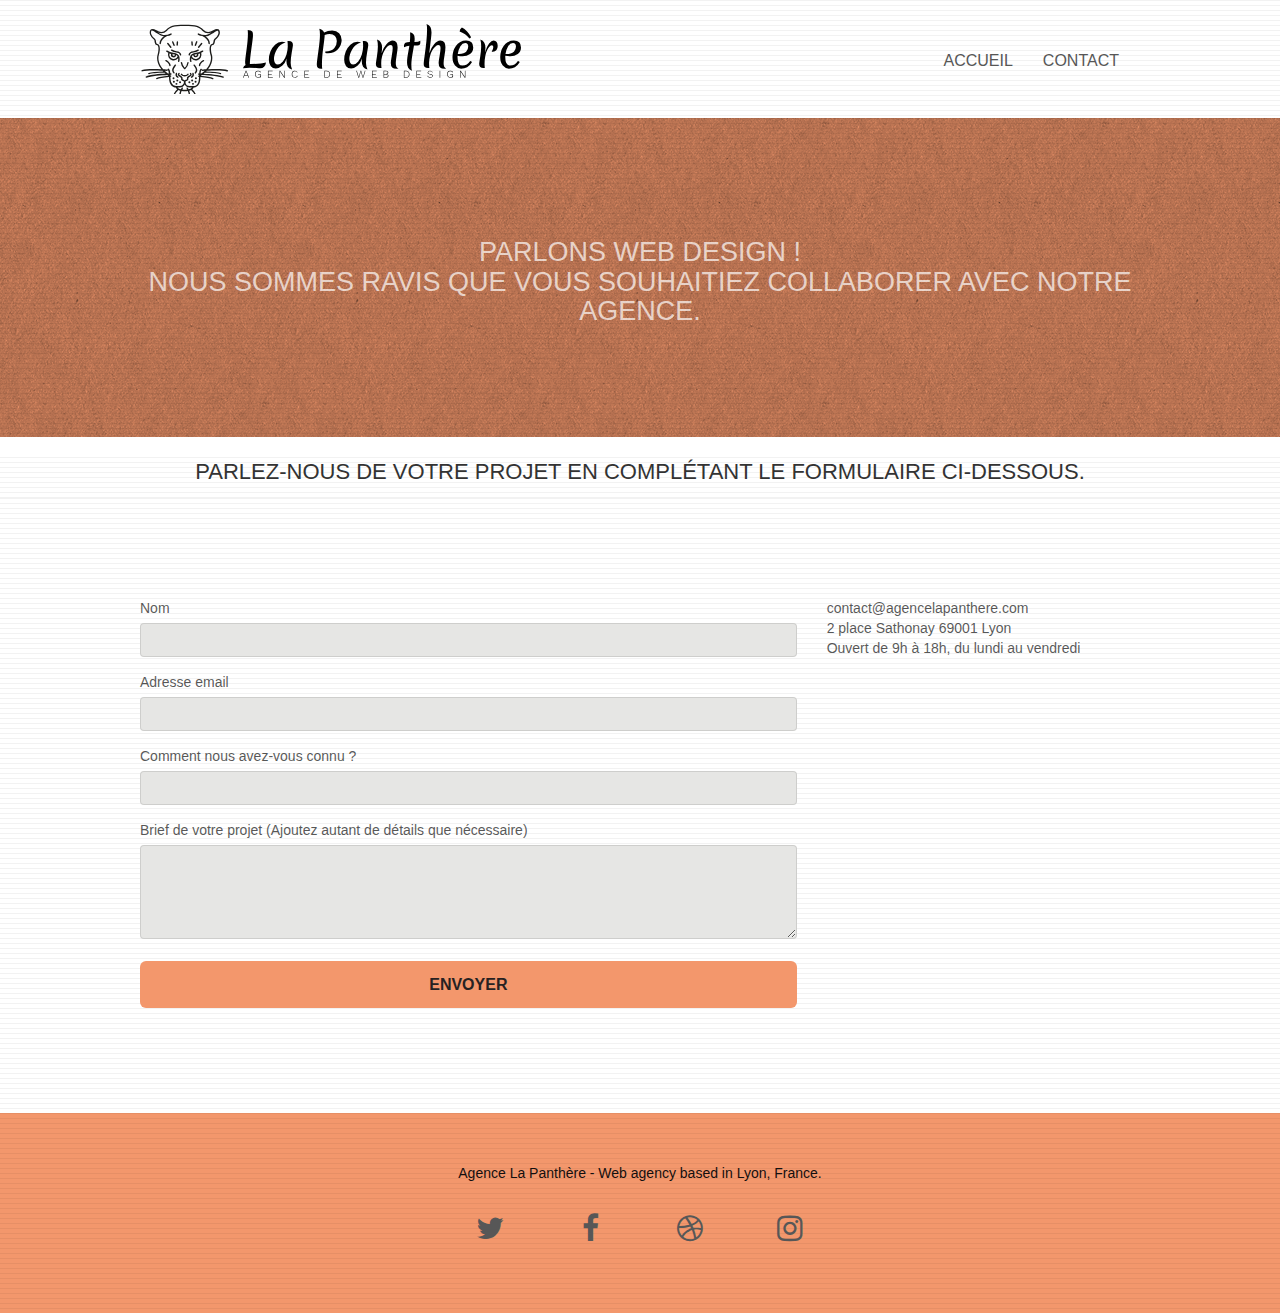
<file: contact.html>
<!doctype html>
<html lang="fr">

<head>
	<meta charset="utf-8">
	<meta name="keywords" content="">
	<meta name="description" content="Vous rechercher une agence de design ? basée à Lyon ? Retrouvez nos conseils qui vont VRAIMENT vous aider à gerer votre projet.">
	<meta name="viewport" content="width=device-width, initial-scale=1.0, viewport-fit=cover">
	<meta name="robots" content="INDEX, FOLLOW">
	<link rel="stylesheet" type="text/css" href="assets/css/bootstrap_min.css">
	<link rel="stylesheet" type="text/css" href="assets/css/style.css">
	<link rel="stylesheet" type="text/css" href="assets/css/font-awesome_min.css">
	<script src="assets/js/jquery-2.1.0.js"></script>
	<script src="assets/js/bootstrap_min.js"></script>
	<title>Conctact</title>
</head>

<body>
	<header class="bloc bgc-white l-bloc bg-lines-h2-bg bg-repeat" id="bloc-0">
		<div class="container bloc-sm">

			<nav aria-label="main navigation" class="navbar row">
				<div class="navbar-header">

					<div class="navbar-brand"><img src="img/agence-la-panthere-monochrome.svg" alt="logo de La Panthère, agence web design" height="70"></div>

					<button id="nav-toggle" type="button" class="ui-navbar-toggle navbar-toggle" data-toggle="collapse" data-target=".navbar-1">

						<span class="sr-only">Toggle navigation</span><span class="icon-bar"></span><span class="icon-bar"></span><span class="icon-bar"></span>
					</button>

				</div>

				<div class="collapse navbar-collapse navbar-1 special-dropdown-nav">
					<ul class="site-navigation nav navbar-nav">
						<li>
							<a href="la_panthere_agence_web_design.html" class="item-nav">ACCUEIL</a>
						</li>

						<li>
							<a href="contact.html" class="item-nav">CONTACT</a>
						</li>
					</ul>
				</div>
			</nav>
		</div>
	</header>
	<!-- bloc-0 END -->
	<main>
		<!-- bloc-6 -->

		<section class="bloc bg-dots-bg bg-repeat bgc-atomic-tangerine d-bloc bloc-bg-texture texture-paper bg-lines-h2-bg bg-repeat" id="bloc-6">
			<div class="container bloc-lg">
				<div class="row">
					<div class="col-sm-12">
						<h1 class="text-center hero-bloc-text tc-black">
							Parlons web design !

							<br>
							Nous sommes ravis que vous souhaitiez collaborer avec notre agence.

						</h1>
					</div>
				</div>
			</div>
		</section>

		<!-- bloc-6 END -->

		<!-- bloc-7 -->
		<section class="bg-lines-h2-bg bg-repeat">
			<h2 class="text-center col-grey">Parlez-nous de votre projet en complétant le formulaire ci-dessous.</h2>
			<div class="bloc bgc-white l-bloc bg-lines-h2-bg bg-repeat" id="bloc-7">
				<div class="container bloc-lg">
					<div class="row">
						<div class="col-sm-8">

							<form id="form_1">
								<div class="form-group">
									<label for="name">
										Nom
									</label>
									<input id="name" class="form-control" aria-label="name" required>
								</div>
								<div class="form-group">
									<label for="email">
										Adresse email
									</label>
									<input id="email" class="form-control" type="email" aria-label="adresse mail" required>
								</div>
								<div class="form-group">
									<label for="input_504">
										Comment nous avez-vous connu ?
									</label>
									<input class="form-control" aria-label="how knew" id="input_504" required>
								</div>
								<div class="form-group">
									<label for="message">
										Brief de votre projet (Ajoutez autant de détails que nécessaire)<br>
									</label><textarea id="message" class="form-control" rows="4" cols="50" aria-label="how knew" required></textarea>
								</div>
								<button class="bloc-button btn btn-lg btn-block cta-hero btn-atomic-tangerine" type="submit">
									Envoyer
								</button>
							</form>

						</div>
						<aside class="col-sm-4">
							<address>
								<p>
									contact@agencelapanthere.com<br>2 place Sathonay 69001 Lyon<br>Ouvert de 9h à 18h, du lundi
									au vendredi<br>
								</p>
							</address>
						</aside>
					</div>
				</div>
			</div>
		</section>
		<!-- bloc-7 END -->

		<!-- ScrollToTop Button -->
		<a class="bloc-button btn btn-d scrollToTop" onclick="scrollToTarget('1')"><span class="fa fa-chevron-up"></span></a>
		<!-- ScrollToTop Button END-->
	</main>

	<!-- Footer - bloc-8 -->
	<footer class="bloc bgc-atomic-tangerine d-bloc footerBloc--heigth bg-lines-h2-bg bg-repeat" id="bloc-8">
		<div class="container bloc-sm">
			<div class="row">
				<div class="col-sm-12">
					<p class="text-center white ajuste-p">
						Agence La Panthère - Web agency based in Lyon, France.
					</p>
					<div class="row row-no-gutters social">
						<div class="col-sm-3">
							<div class="text-center">
								<a aria-label="twitter" class="social" href="https://twitter.com"><span class="fa fa-twitter icon-md"></span></a>
							</div>
						</div>
						<div class="col-sm-3">
							<div class="text-center">
								<a aria-label="facebook" class="social" href="https://facebook.fr"><span class="fa fa-facebook icon-md"></span></a>
							</div>
						</div>
						<div class="col-sm-3">
							<div class="text-center">
								<a aria-label="dribbble" class="social" href="http://dribbble.com"><span class="fa fa-dribbble icon-md"></span></a>
							</div>
						</div>
						<div class="col-sm-3">
							<div class="text-center">
								<a aria-label="instagram" class="social" href="http://instagram.com"><span class="fa fa-instagram icon-md"></span></a>
							</div>
						</div>
					</div>
				</div>
			</div>
		</div>
	</footer>
</body>

</html>
</file>
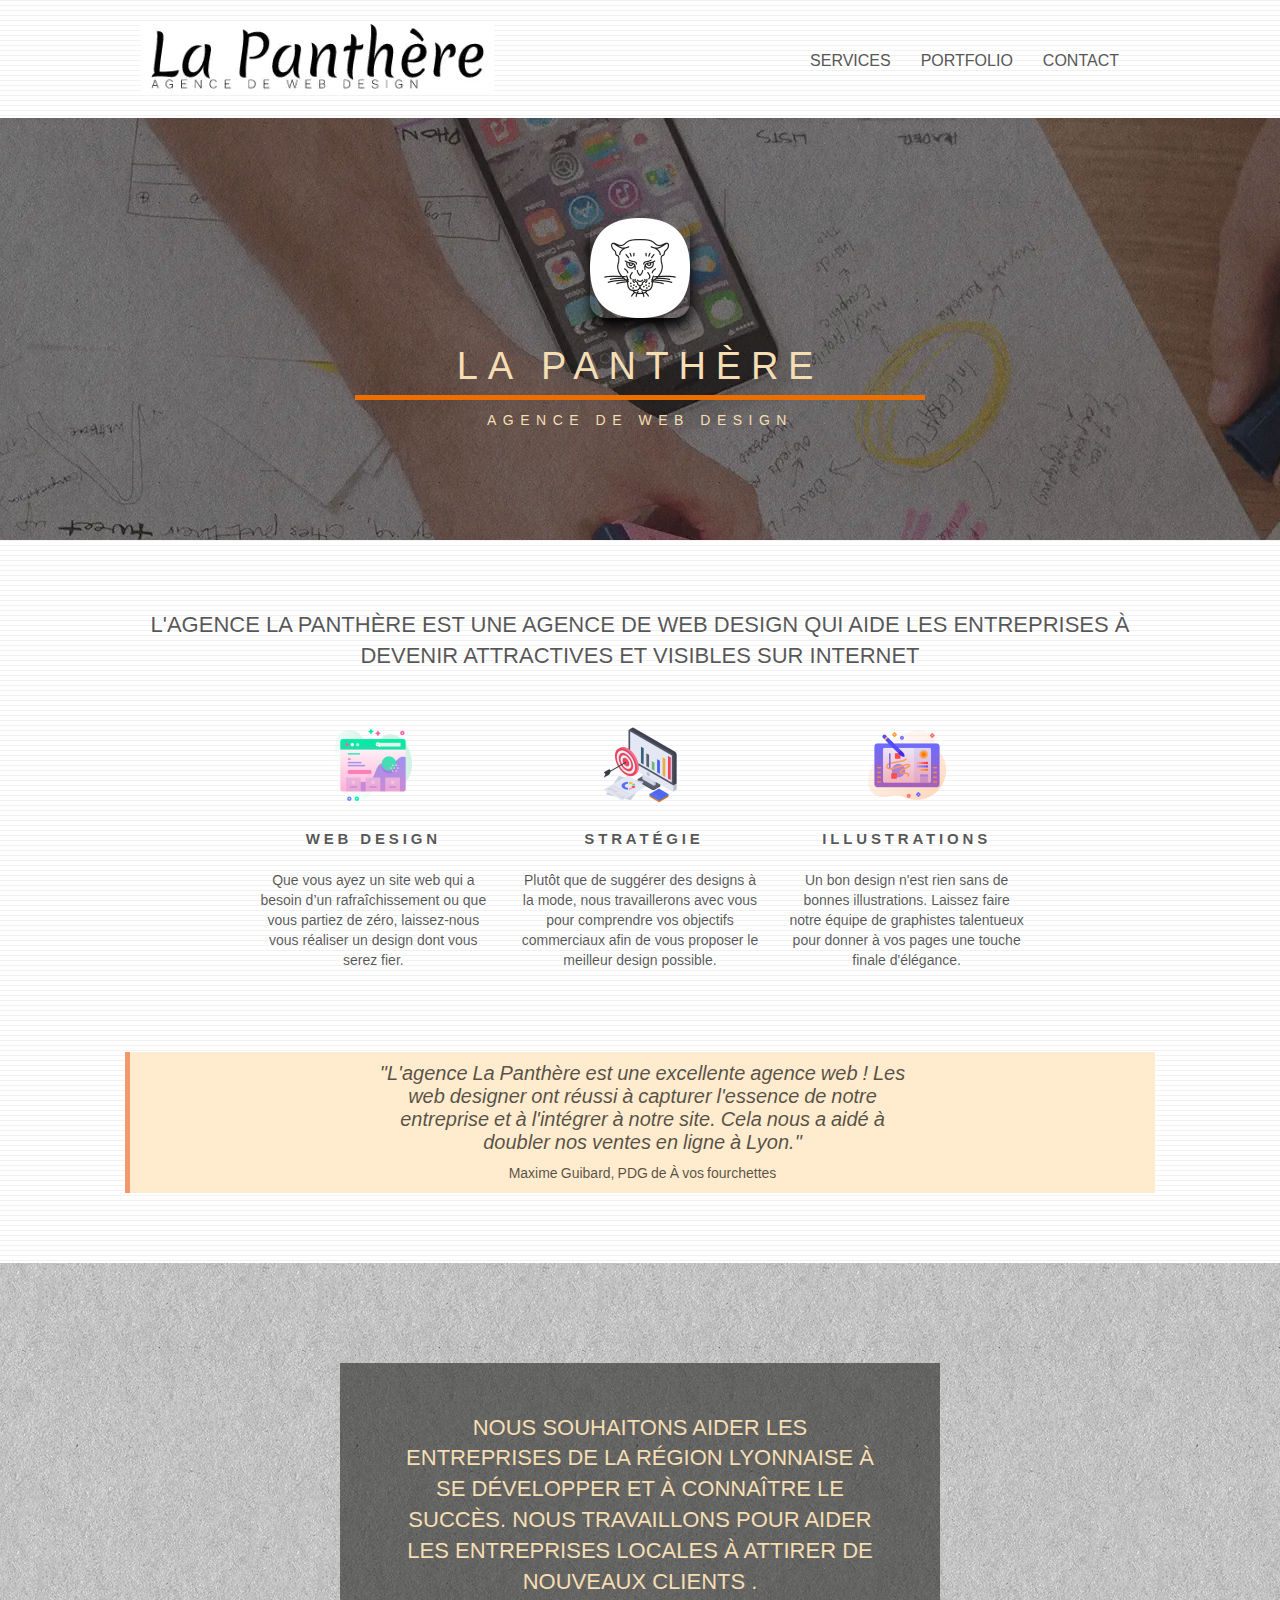
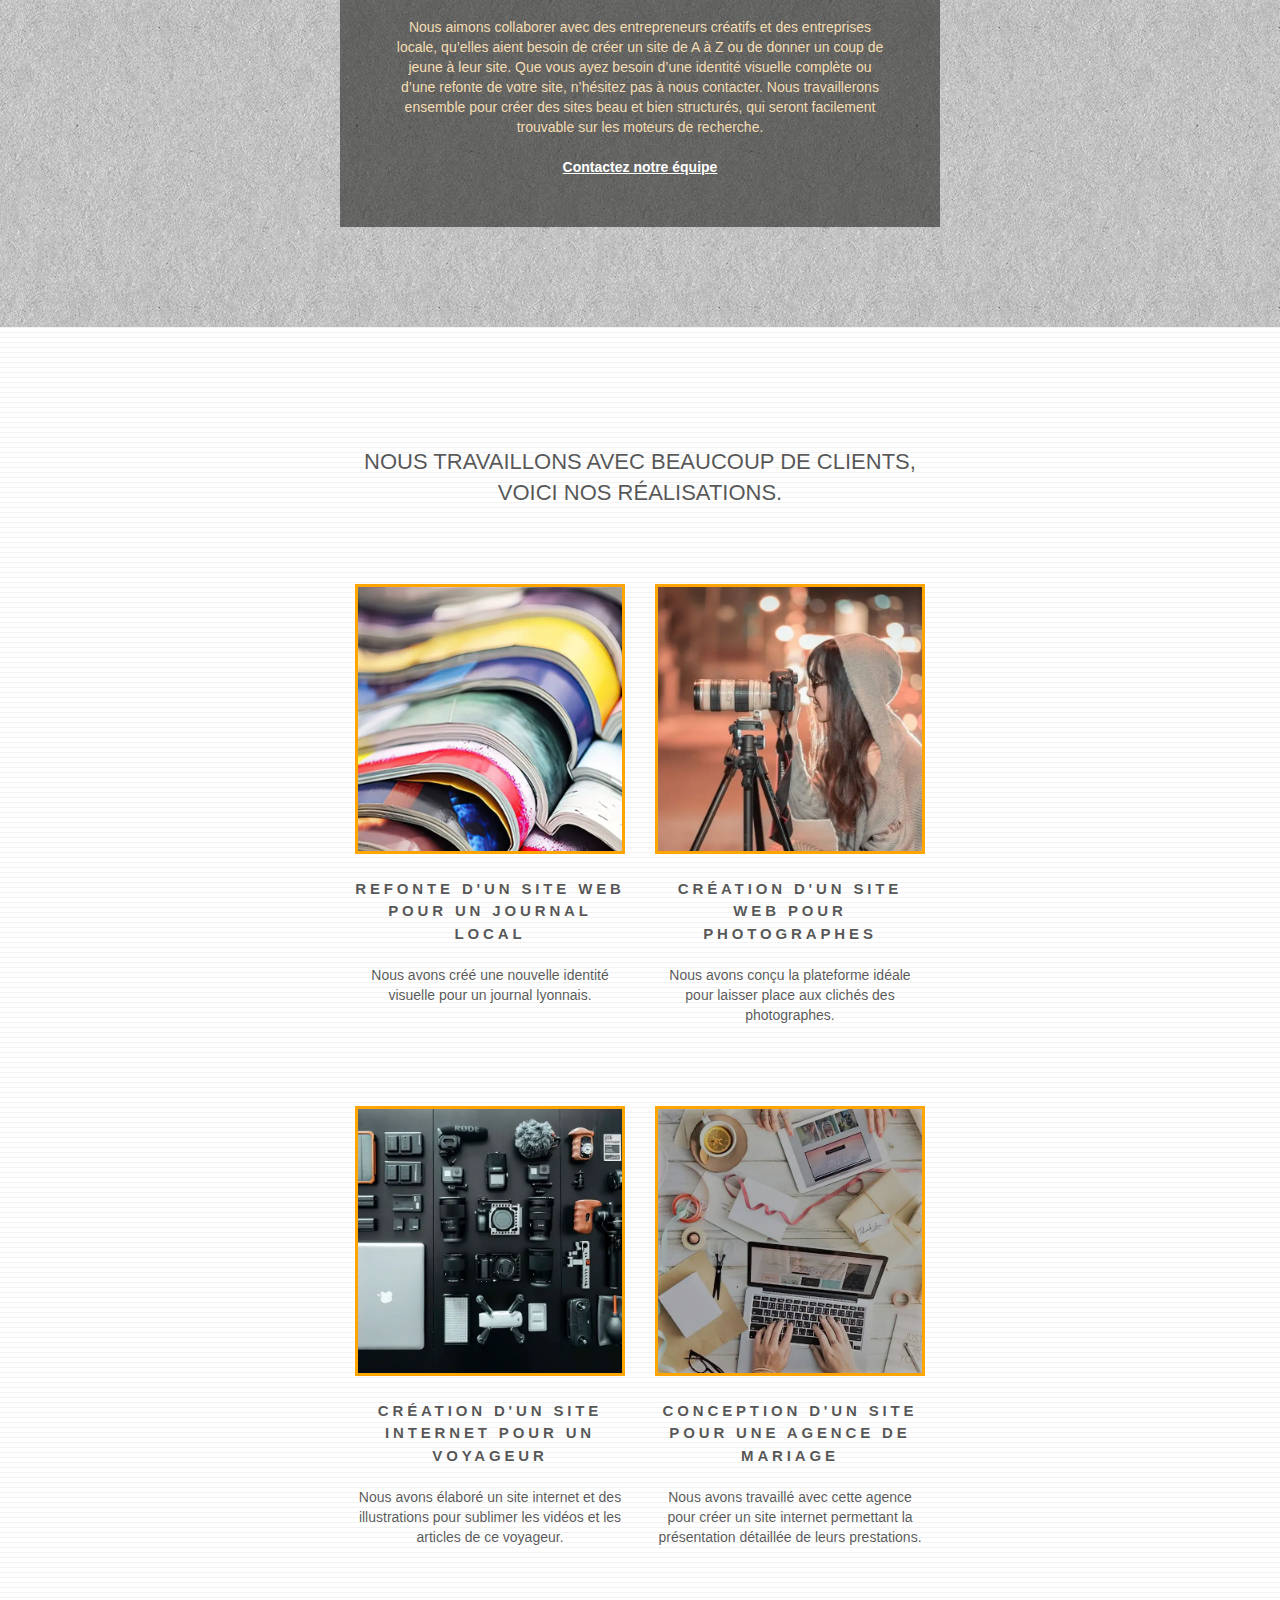
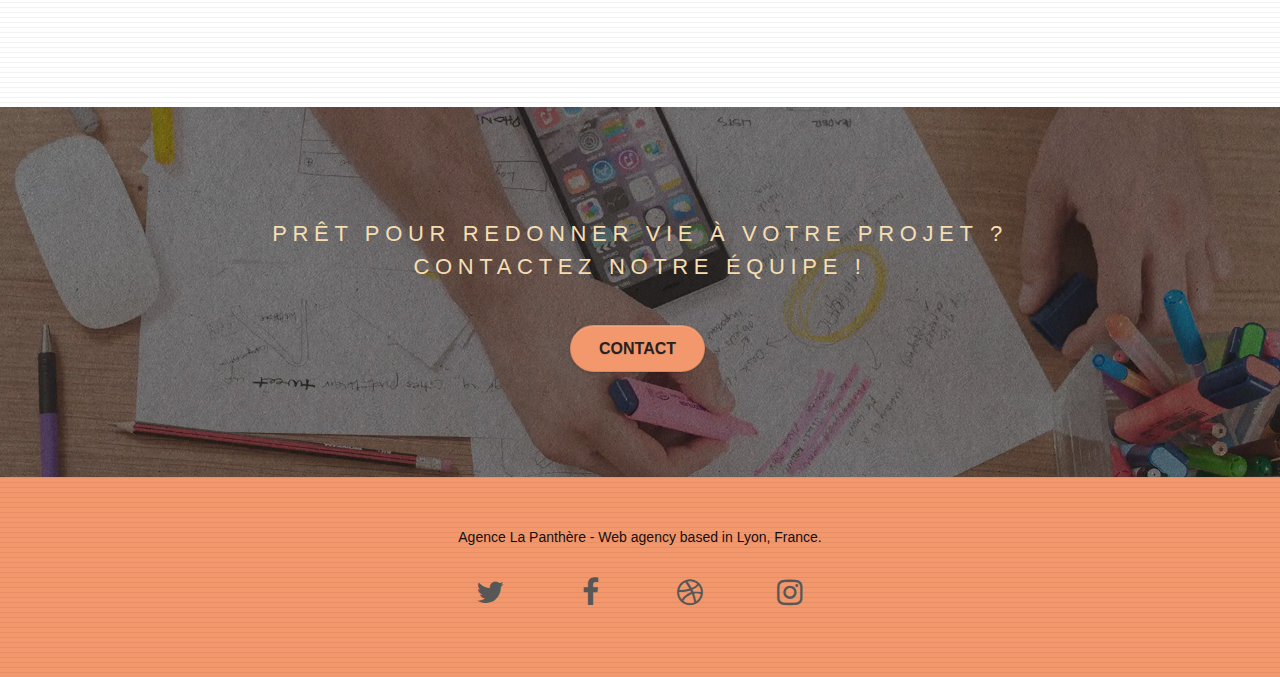
<file: la_panthere_agence_web_design.html>
<!doctype html>
<html lang="fr">

<head>
	<meta charset="utf-8">
	<meta name="description" content="La Panthère : agence web à Lyon spécialisée dans la stratégie, le web design, les illustrations et le design de site internet.">
	<meta name="viewport" content="width=device-width, initial-scale=1.0, viewport-fit=cover">
	<meta name="robots" content="INDEX, FOLLOW">
	<meta name="google-site-verification" content="ILZDKAb1_caRzVrjfWtKj0InhSJORZHL7RyZYmC177A">
	<link rel="shortcut icon" type="image/jpg" href="img/favicon.jpg">
	<link rel="stylesheet" type="text/css" href="assets/css/bootstrap_min.css">
	<link rel="stylesheet" type="text/css" href="assets/css/style.css">
	<link rel="stylesheet" type="text/css" href="assets/css/font-awesome_min.css">
	<script src="assets/js/jquery-2.1.0.js"></script>
	<script src="assets/js/bootstrap_min.js"></script>
	<script src="assets/js/blocs_min.js"></script>
	<title>La Panthère agence web design</title>
	<script>
		window.dataLayer = window.dataLayer || [];

		function gtag() {
			dataLayer.push(arguments);
		}
		gtag('js', new Date());

		gtag('config', 'G-KMKWY9JEQS');

	</script>
</head>

<body>
	<header class="bloc bgc-white l-bloc bg-lines-h2-bg bg-repeat" id="bloc-0">
		<div class="container bloc-sm">

			<nav aria-label="main navigation" class="navbar row">
				<div class="navbar-header">

					<div class="navbar-brand"><img src="img/logo-1.webp" alt="La Panthère, Agence de web design" width="353" height="70"></div>

					<button id="nav-toggle" type="button" class="ui-navbar-toggle navbar-toggle" data-toggle="collapse" data-target=".navbar-1">

						<span class="sr-only">Toggle navigation</span><span class="icon-bar"></span><span class="icon-bar"></span><span class="icon-bar"></span>
					</button>

				</div>

				<div class="collapse navbar-collapse navbar-1 special-dropdown-nav">
					<ul class="site-navigation nav navbar-nav">
						<li><a href="#bloc-2-services" class="item-nav">SERVICES</a></li>

						<li><a href="#bloc-4-portfolio" class="item-nav">PORTFOLIO</a></li>
						<li>
						<li>
							<a href="contact.html" class="item-nav">CONTACT</a>
						</li>
					</ul>
				</div>
			</nav>
		</div>
	</header>
	<main>

		<!-- bloc-1-presentation -->
		<section class="bloc bgc-dark-slate-blue bg-banniere d-bloc bg-t-edge bloc-bg-texture texture-paper b-parallax" id="bloc-1-hero">
			<div class="container bloc-lg">
				<div class="row tight-width-whitespace">
					<div class="col-sm-12">
						<img src="img/logo-2.webp" class="center-block" width="100" height="100" alt="Logo Agence La Panthère, agence web paris, création logo paris">
						<h1 class="text-center hero-bloc-text tc-white spacing orange-shad orange-bord">
							La Panthère
						</h1>
						<p class="text-center col-orange">AGENCE DE WEB DESIGN</p>
					</div>
				</div>
			</div>
		</section>
		<!-- bloc-1-presentation END -->

		<!-- bloc-2-services -->
		<section class="bloc bgc-white l-bloc bg-lines-h2-bg bg-repeat" id="bloc-2-services">
			<div class="container bloc-md">
				<div class="row">
					<div class="col-sm-12 text-center margBottom">

						<h2>L'agence La Panthère est une agence de web design qui aide les entreprises à devenir
							attractives et visibles sur Internet</h2>
					</div>
				</div>
				<div class="row voffset-lg med-width-whitespace">
					<div class="col-sm-4 colPlus">
						<div class="text-center">

							<a href="https://www.flaticon.com/fr/icones-gratuites/creation-de-sites-web" target="_blank" rel="noopener" title="Design by Freepik">
								<img class="icons" width="78" height="78" src="img/page-web.webp" alt="icone page Web design"></a>

						</div>
						<h3 class="mg-md text-center spacing orange-shad">
							Web design
						</h3>
						<p class="text-center">
							Que vous ayez un site web qui a besoin d&rsquo;un rafraîchissement ou que vous partiez de
							zéro, laissez-nous vous réaliser un design dont vous serez fier.
						</p>
					</div>
					<div class="col-sm-4 colPlus">
						<div class="text-center">

							<a href="https://www.flaticon.com/fr/icones-gratuites/strategie" target="_blank" rel="noopener" title="Design by vectorsmarket15">
								<img class="icons" width="78" height="78" src="img/strategie-de-developpement.webp" alt="icone strategie web design"></a>

						</div>
						<h3 class="mg-md text-center spacing orange-shad">
							&nbsp;Stratégie
						</h3>
						<p class="text-center">
							Plutôt que de suggérer des designs à la mode, nous travaillerons avec vous pour comprendre
							vos objectifs commerciaux afin de vous proposer le meilleur design possible.<br>
						</p>
					</div>
					<div class="col-sm-4 colPlus">
						<div class="text-center">

							<a href="https://www.flaticon.com/fr/icones-gratuites/dessin" target="_blank" rel="noopener" title="Design by Freepik">
								<img class="icons" width="78" height="78" src="img/tablette-de-dessin.webp" alt="icone illustrations web design"></a>


						</div>
						<h3 class="mg-md text-center spacing orange-shad">
							Illustrations
						</h3>
						<p class="text-center">
							Un bon design n'est rien sans de bonnes illustrations. Laissez faire notre équipe de
							graphistes talentueux pour donner à vos pages une touche finale d'élégance.
						</p>
					</div>
				</div>
				<div class="row voffset">
					<div class="text-center">
						<blockquote>
							<p class="ajust-quote">"L'agence La Panthère est une excellente agence web ! Les<br>
								web designer ont réussi à capturer l'essence de notre<br>
								entreprise et à l'intégrer à notre site. Cela nous a aidé à<br>
								doubler nos ventes en ligne à Lyon."</p>
							<p class="autor">Maxime Guibard, PDG de &#192; vos fourchettes</p>
						</blockquote>
					</div>
				</div>
			</div>
		</section>
		<!-- bloc-2-services END -->

		<!-- bloc-3-what-i-do -->
		<section class="bloc tc-white bg-presentation d-bloc bloc-bg-texture texture-paper b-parallax" id="bloc-3-what-i-do">
			<div class="container bloc-lg">
				<div class="row tight-width-whitespace black-background">
					<div class="col-sm-12">
						<h2 class="mg-md text-center tc-white orange-shad">
							Nous souhaitons aider les entreprises de la région Lyonnaise à se développer et à connaître
							le succès. Nous travaillons pour aider les entreprises locales à attirer de nouveaux clients
							.<br>
						</h2>
						<p class="text-center orange-shad">
							Nous aimons collaborer avec des entrepreneurs créatifs et des entreprises locale, qu’elles
							aient besoin de créer un site de A à Z ou de donner un coup de jeune à leur site. Que vous
							ayez besoin d’une identité visuelle complète ou d’une refonte de votre site, n’hésitez pas à
							nous contacter. Nous travaillerons ensemble pour créer des sites beau et bien structurés,
							qui seront facilement trouvable sur les moteurs de recherche. <br><br><a class="ltc-white bold-link" href="mailto:contact@agencelapanthere.com">Contactez notre équipe</a><br>
						</p>
					</div>
				</div>
			</div>
		</section>
		<!-- bloc-3-what-i-do END -->
		<!-- bloc-4-portfolio -->
		<section class="bloc bgc-white bg-lines-h2-bg bg-repeat l-bloc" id="bloc-4-portfolio">
			<div class="container bloc-lg">

				<div class="row">
					<div class="col-sm-12 text-center">

						<h2>Nous travaillons avec beaucoup de clients,<br> voici nos réalisations.</h2>

					</div>
				</div>

				<div class="row tight-width-whitespace portfolio-row">

					<div class="col-sm-6">
						<a href="#" data-lightbox="img/1.webp" data-gallery-id="gallery-1" data-caption="Refonte d'un site web pour un journal local" data-frame="snapshot-lb">

							<img src="img/1.webp" width="660" height="660" alt="image de Refonte d'un site web pour un journal local" class="img-responsive portfolio-thumb">

						</a>

						<h3 class="mg-md text-center spacing orange-shad">
							Refonte d'un site web pour un journal local
						</h3>

						<p class="text-center">
							Nous avons créé une nouvelle identité visuelle pour un journal lyonnais.
						</p>
					</div>

					<div class="col-sm-6">
						<a href="#" data-lightbox="img/2.webp" data-gallery-id="gallery-1" data-caption="Création d'un site web pour photographes" data-frame="snapshot-lb">

							<img src="img/2.webp" width="660" height="660" class="img-responsive portfolio-thumb" alt="image de Création d'un site web pour photographes">

						</a>

						<h3 class="mg-md text-center spacing orange-shad">
							Création d'un site web pour photographes
						</h3>

						<p class="text-center">
							Nous avons conçu la plateforme idéale pour laisser place aux clichés des photographes.
						</p>
					</div>
				</div>

				<div class="row tight-width-whitespace portfolio-row">
					<div class="col-sm-6">

						<a href="#" data-lightbox="img/3.webp" data-gallery-id="gallery-1" data-caption="Création d'un site internet pour un voyageur" data-frame="snapshot-lb">

							<img src="img/3.webp" width="660" height="660" class="img-responsive portfolio-thumb" alt="image de Création d'un site internet pour un voyageur">

						</a>

						<h3 class="mg-md text-center spacing orange-shad">
							Création d'un site internet pour un voyageur
						</h3>

						<p class="text-center">
							Nous avons élaboré un site internet et des illustrations pour sublimer les vidéos et les
							articles de ce voyageur.
						</p>
					</div>

					<div class="col-sm-6">
						<a href="#" data-lightbox="img/4.webp" data-gallery-id="gallery-1" data-caption="Conception d'un site pour une agence de mariage" data-frame="snapshot-lb">

							<img src="img/4.webp" width="660" height="660" class="img-responsive portfolio-thumb" alt="image de Conception d'un site pour une agence de mariage">

						</a>

						<h3 class="mg-md text-center spacing orange-shad">
							Conception d'un site pour une agence de mariage
						</h3>

						<p class="text-center">
							Nous avons travaillé avec cette agence pour créer un site internet permettant la
							présentation détaillée de leurs prestations.
						</p>

					</div>
				</div>
			</div>
		</section>
		<!-- bloc-4-portfolio END -->
		<!-- bloc-5-cta -->
		<section class="bloc bgc-dark-slate-blue bg-banniere d-bloc bloc-bg-texture texture-paper" id="bloc-5-cta">
			<div class="container bloc-lg">
				<div class="row">
					<div class="col-sm-12 text-center">
						<h2 class="mg-md text-center tc-white spacing orange-shad">
							Prêt pour redonner vie à votre projet ?<br>Contactez notre équipe !
						</h2>
						<a href="#bloc-0" class="btn btn-atomic-tangerine btn-clean btn-rd btn-lg cta-hero">Contact</a>
					</div>
				</div>
			</div>
		</section>
	</main>
	<!-- bloc-5-cta END -->
	<!-- ScrollToTop Button END-->
	<Footer class="bloc bgc-atomic-tangerine d-bloc footerBloc--heigth bg-lines-h2-bg bg-repeat" id="bloc-8">
		<div class="container bloc-sm">
			<div class="row">
				<div class="col-sm-12">
					<p class="text-center white ajuste-p">
						Agence La Panthère - Web agency based in Lyon, France.

					</p>

					<div class="row row-no-gutters social">
						<div class="col-sm-3">
							<div class="text-center">
								<a aria-label="twitter" class="social" href="https://twitter.com"><span class="fa fa-twitter icon-md"></span></a>
							</div>

						</div>
						<div class="col-sm-3">
							<div class="text-center">
								<a aria-label="facebook" class="social" href="https://facebook.fr"><span class="fa fa-facebook icon-md"></span></a>
							</div>

						</div>
						<div class="col-sm-3">
							<div class="text-center">
								<a aria-label="dribbble" class="social" href="http://dribbble.com"><span class="fa fa-dribbble icon-md"></span></a>
							</div>
						</div>

						<div class="col-sm-3">
							<div class="text-center">
								<a aria-label="instagram" class="social" href="http://instagram.com"><span class="fa fa-instagram icon-md"></span></a>
							</div>
						</div>
					</div>
				</div>

			</div>
		</div>
	</Footer>
	<!-- Principal conteneur END -->
</body>

</html>
</file>
<file: assets/css/style.css>
body {
	margin: 0;
	padding: 0;
	background: #FFF;
	overflow-x: hidden;
	-webkit-font-smoothing: antialiased;
	-moz-osx-font-smoothing: grayscale;
}

a,
button {
	transition: all .3s ease-in-out;

}

a {
	color: #575757;
}

a:hover {
	text-decoration: none;
	cursor: pointer;
}

.bloc {
	width: 100%;
	clear: both;
	background: 50% 50% no-repeat;
	padding: 0 50px;
	-webkit-background-size: cover;
	-moz-background-size: cover;
	-o-background-size: cover;
	background-size: cover;
	position: relative;
}

.bloc .container {
	padding-left: 0;
	padding-right: 0;
}

.bloc-lg {
	padding: 100px 50px;
}

.bloc-md {
	padding: 50px;
}

.bloc-sm {
	padding: 20px 50px;
}

.bg-center,
.bg-l-edge,
.bg-r-edge,
.bg-t-edge,
.bg-b-edge,
.bg-tl-edge,
.bg-bl-edge,
.bg-tr-edge,
.bg-br-edge,
.bg-repeat {
	-webkit-background-size: auto !important;
	-moz-background-size: auto !important;
	-o-background-size: auto !important;
	background-size: auto !important;
}

.bg-repeat {
	background: repeat;
}

.bg-t-edge {
	background: top no-repeat;
}

.bloc-bg-texture::before {
	content: "";
	background-size: 2px 2px;
	position: absolute;
	top: 0;
	bottom: 0;
	left: 0;
	right: 0;
}

.texture-paper::before {
	background: url("./../../img/texture-paper.webp");
	background-size: 280px 280px;
}

.b-parallax {
	background-attachment: fixed;
}

.d-bloc {
	color: rgba(255, 255, 255, .7);
}

.d-bloc button:hover {
	color: rgba(255, 255, 255, .9);
}

.d-bloc a:hover .icon-md {
	color: rgba(255, 255, 255, 1);
	box-shadow: 1px 1px 20px 4px #e7f0ed;
	border-radius: 50%;
}


.d-bloc .navbar-toggle .icon-bar {
	background: rgba(255, 255, 255, 1);
}

.d-bloc .btn-wire,
.d-bloc .btn-wire:hover {
	color: rgba(255, 255, 255, 1);
	border-color: rgba(255, 255, 255, 1);
}

.d-bloc .panel {
	color: rgba(0, 0, 0, .5);
}

.d-bloc .panel button:hover {
	color: rgba(0, 0, 0, .7);
}

.d-bloc .panel icon {
	border-color: rgba(0, 0, 0, .7);
}

.d-bloc .panel .divider-h span {
	border-color: rgba(0, 0, 0, .1);
}

.d-bloc .panel .a-btn {
	color: rgba(0, 0, 0, .6);
}

.d-bloc .panel .a-btn:hover {
	color: rgba(0, 0, 0, 1);
}

.d-bloc .panel .btn-wire,
.d-bloc .panel .btn-wire:hover {
	color: rgba(0, 0, 0, .7);
	border-color: rgba(0, 0, 0, .3);
}

.d-bloc .panel,
.l-bloc {
	color: rgba(0, 0, 0, 0.67);
}

.d-bloc .panel button:hover,
.l-bloc button:hover {
	color: rgba(0, 0, 0, .7);
}

.l-bloc .icon-round,
.l-bloc .icon-square,
.l-bloc .icon-rounded,
.l-bloc .icon-semi-rounded-a,
.l-bloc .icon-semi-rounded-b {
	border-color: rgba(0, 0, 0, .7);
}

.d-bloc .panel .divider-h span,
.l-bloc .divider-h span {
	border-color: rgba(0, 0, 0, .1);
}

.voffset {
	margin-top: 30px;
}

.voffset-lg {
	margin-top: 80px;
}

.row-no-gutters {
	margin-right: 0;
	margin-left: 0;
}

.row.row-no-gutters > [class^="col-"],
.row.row-no-gutters > [class*=" col-"] {
	padding-right: 0;
	padding-left: 0;
}

#bloc-1-hero {
	font-size: 32px;
}

.navbar {
	margin-bottom: 0;
	z-index: 1;
}

.navbar-brand {
	height: auto;
	padding: 3px 15px;
	font-size: 25px;
	font-weight: normal;
	font-weight: 600;
	line-height: 44px;
}

.navbar-brand img {
	max-height: 200px;
	margin: 0 5px 0 0;
	display: inline;
}

.navbar-brand img[src$=svg] {
	min-width: 100px;
}

.nav-center .navbar-brand img {
	margin: 0;
}

.navbar .nav {
	padding-top: 2px;
	float: right;
	z-index: 1;
}

.nav > li {
	float: left;
	margin-top: 4px;
	font-size: 16px;
}

.navbar-nav .open .dropdown-menu > li > a {
	text-align: inherit;
}

.nav > li a:hover,
.nav > li a:focus {
	background: transparent;
}

.navbar-toggle {
	margin: 10px 10px 0 0;
	border: 0px;
}

.navbar-toggle:hover {
	background: transparent !important;
}

.navbar-toggle .icon-bar {
	background-color: rgba(0, 0, 0, .5);
	width: 26px;
}

.nav-invert .navbar .nav {
	float: left;
}

.nav-invert .navbar-header,
.nav-invert .navbar-brand {
	float: right;
	position: relative;
	z-index: 2;
}

@media (min-width: 768px) {
	.site-navigation {
		position: absolute;
		top: 50%;
		right: 20px;
		transform: translate(0, -50%);
		-webkit-transform: translateY(-50%);
	}

	.nav > li .dropdown-menu a,
	.nav > li .dropdown-menu a:hover {
		color: #484848;
	}

	.nav-invert .site-navigation {
		left: 0;
		right: 0;
	}

	.nav-center {
		text-align: center;
	}

	.nav-center .navbar-header {
		width: 100%;
	}

	.nav-center .navbar-header,
	.nav-center .navbar-brand,
	.nav-center .nav > li {
		float: none;
		display: inline-block;
	}

	.nav-center .site-navigation {
		position: relative;
		width: 100%;
		right: 0;
		margin-right: 0px;
		margin-top: 20px;
	}

	.nav-center.mini-nav .navbar-toggle {
		float: none;
		margin: 10px auto 0;
	}

	.bg-banniere {
		/*! max-height: 374px; */
	}
}

.nav > li > .dropdown a {
	background: none !important;
	display: block;
	padding: 14px 15px;
}

nav .caret {
	margin: 0 5px;
}

.dropdown-menu .dropdown-menu {
	top: -8px;
	left: 100%;
}

.dropdown-menu .dropmenu-flow-right {
	top: 100%;
	left: 0;
	margin-left: -1px;
	border-top-left-radius: 0;
	border-top-right-radius: 0;
}

.dropdown-menu .dropdown span {
	border: 4px solid black;
	border-top-color: transparent;
	border-right-color: transparent;
	border-bottom-color: transparent;
	margin: 6px -5px 0 0 !important;
	float: right;
}

.mg-md {
	margin-top: 10px;
	margin-bottom: 20px;
}

.mg-lg {
	margin-top: 10px;
	margin-bottom: 40px;
}

.btn {
	margin: 0 5px 5px 0;
}

.btn.pull-right {
	margin: 0 0 5px 5px;
}

.btn-d,
.btn-d:hover,
.btn-d:focus {
	color: #FFF;
	background: rgba(0, 0, 0, .3);
}

button {
	outline: none !important;
}

.btn-rd {
	border-radius: 40px;
}

.btn-clean {
	border: 1px solid rgba(0, 0, 0, .08);
	border-bottom-color: rgba(0, 0, 0, .1);
	text-shadow: 0 1px 0 rgba(0, 0, 1, .1);
	box-shadow: 0 1px 3px rgba(0, 0, 1, .25), inset 0 1px 0 0 rgba(255, 255, 255, .15);
}

.icon-md {
	font-size: 30px !important;
}

.icon-lg {
	font-size: 60px !important;
}

.sm-shadow {
	text-shadow: 0 1px 2px rgba(0, 0, 0, .3);
}

.panel-sq,
.panel-sq .panel-heading,
.panel-sq .panel-footer {
	border-radius: 0;
}

.panel-rd {
	border-radius: 30px;
}

.panel-rd .panel-heading {
	border-radius: 29px 29px 0 0;
}

.panel-rd .panel-footer {
	border-radius: 0 0 29px 29px;
}

.form-control {
	border-color: rgba(0, 0, 0, .1);
	box-shadow: none;
}

.scrollToTop {
	width: 40px;
	height: 40px;
	position: fixed;
	bottom: 20px;
	right: 20px;
	opacity: 0;
	z-index: 1;
	transition: all .3s ease-in-out;
}

.scrollToTop span {
	margin-top: 6px;
}

.showScrollTop {
	font-size: 14px;
	opacity: 1;
}

a[data-lightbox] {
	position: relative;
	display: block;
	text-align: center;
}

a[data-lightbox]:hover::before {
	content: "+";
	font-family: "HelveticaNeue-Light", "Helvetica Neue Light", "Helvetica Neue", Helvetica, Arial;
	font-size: 32px;
	width: 45px;
	height: 45px;
	margin-left: -25px;
	border-radius: 50%;
	background: rgba(0, 0, 0, .6);
	color: #FFF;
	font-weight: 100;
	z-index: 1;
	position: absolute;
	top: 50%;
	transform: translateY(-50%);
	-webkit-transform: translateY(-50%);
}

a[data-lightbox]:hover img {
	opacity: 0.6;
	-webkit-animation-fill-mode: none;
	animation-fill-mode: none;
}

#lightbox-modal {
	display: flex;
	align-items: center;
}

#lightbox-modal .modal-dialog {
	width: 90%;
	max-width: 900px;
	margin: 0 auto 0;
}

#lightbox-modal .modal-dialog img {
	max-height: 90vh;
	margin: 0 auto;
}

.lightbox-caption {
	padding: 20px;
	color: #FFF;
	background: rgba(0, 0, 0, .5);
	position: absolute;
	left: 15px;
	right: 15px;
	bottom: 5px;
}

.close-lightbox {
	color: #FFF;
	font-size: 30px;
	position: absolute;
	top: 20px;
	right: 20px;
	z-index: 20;
	background: rgba(0, 0, 0, .5);
	border: none;
	line-height: 30px;
	padding: 0 9px 5px;
	opacity: 0.3;
}

.close-lightbox:hover,
.next-lightbox:hover,
.prev-lightbox:hover {
	opacity: 1.0;
	color: #FFF;
}

.next-lightbox,
.prev-lightbox {
	font-size: 20px;
	color: rgba(255, 255, 255, .9);
	background: rgba(0, 0, 0, .5);
	transition: all .2s ease-in-out;
	position: absolute;
	top: 45%;
	z-index: 1;
	opacity: 0.4;
}

.next-lightbox {
	padding: 6px 8px 1px 13px;
	right: 25px;
}

.prev-lightbox {
	padding: 6px 13px 1px 10px;
	left: 25px;
}

.snapshot-lb .modal-body {
	padding-bottom: 45px;
}

.snapshot-lb .lightbox-caption {
	padding: 0;
	color: rgba(0, 0, 0, .5);
	background: none;
}

h1,
h2,
h3,
h4,
h5,
h6,
p,
label,
.btn,
a {
	font-family: "helvetica";
	font-weight: 400;
	/*	color: #575757;*/
}

.container {
	max-width: 1000px;
}

.hero-bloc-text {
	font-size: 38px;
}

.hero-bloc-text-sub {
	font-size: 36px;
}

.statement-bloc-text {
	line-height: 26px;
	font-style: italic;
	font-size: 20px;
	text-align: center;
	font-weight: lighter;
	max-width: 520px;
	margin: auto auto auto auto;
}

p {
	font-size: 14px;
}

.tight-width-whitespace {
	max-width: 600px;
	margin: auto auto auto auto;

}

.h1 {
	font-size: 20px;
}

.cta-hero {
	margin-top: 22px;
	text-transform: uppercase;
	padding: 12px 28px 12px 28px;
	font-size: 16px;
	font-weight: 700;
}

.social {
	max-width: 400px;
	margin: auto auto auto auto;
}

h2 {
	font-size: 22px;
	line-height: 1.4em;
}

h3 {
	font-size: 15px;
	text-transform: uppercase;
	font-weight: 700;
}

.med-width-whitespace {
	max-width: 800px;
	margin: auto auto auto auto;
	box-shadow: 0px 0px 0px #000000;
}


.icons {
	margin-bottom: 14px;
	margin-top: 24px;
}

.white {
	color: #130F0F;
}

.portfolio-thumb {
	margin-bottom: 24px;
	border: solid orange;
}

.portfolio-row {
	margin-bottom: 44px;
	margin-top: 50px;
}

.avatar {
	box-shadow: 0px 4px 9px rgba(0, 0, 0, 0.3);
}

.black-background {
	background-color: rgba(31, 31, 29, 0.55);
	padding: 40px 40px 40px 40px;
}

.bold-link {
	font-weight: 900;
	text-decoration: underline !important;
}

.bgc-white {
	background-color: #FFFFFF;
}

.bgc-dark-slate-blue {
	background-color: #364577;
}

.bgc-atomic-tangerine {
	background-color: #F3976C;
}

.tc-white {
	color: wheat;
	/*! text-shadow: 2px 2px 2px #f3976c; */
	/*! font-size: 35px; */
	/*! text-transform: uppercase; */
}

.btn-atomic-tangerine {
	background: #F3976C;
	color: #272222 !important;
}

.btn-atomic-tangerine:hover {
	background: #c27956 !important;
	color: #FFFFFF !important;
	box-shadow: 0 0 6px 4px #f48106;
	text-shadow: 2px 2px 2px #191818;
}

.ltc-white {
	color: #FFFFFF !important;
}

.ltc-white:hover {
	color: #060606 !important;
}

.ltc-atomic-tangerine {
	color: #F3976C !important;
}

.ltc-atomic-tangerine:hover {
	color: #c27956 !important;
}

.icon-dark-slate-blue {
	color: #364577 !important;
	border-color: #364577 !important;
	background: bisque;
}

.bg-dots-bg {
	background-image: url("./../../img/dots-bg.png");
}

.bg-lines-h2-bg {
	background-image: url("./../../img/lines-h2-bg.webp");
}

.bg-banniere {
	background-image: url("./../../img/agence-la-panthere.webp");
}

.bg-presentation {
	background-image: url("./../../img/image-de-presentation.webp");
}

@media (max-width: 1024px) {
	.bloc {
		padding-left: 20px;
		padding-right: 20px;
	}

	.bloc.full-width-bloc,
	.bloc-tile-2.full-width-bloc .container,
	.bloc-tile-3.full-width-bloc .container,
	.bloc-tile-4.full-width-bloc .container {
		padding-left: 0;
		padding-right: 0;
	}
}

@media (max-width: 992px) and (min-width: 768px) {
	.navbar .nav {
		max-width: 80%
	}

	.nav-center.navbar .nav {
		max-width: 100%
	}
}

@media screen and (min-width: 768px) and (max-width: 1024px) and (orientation: landscape) {
	.b-parallax {
		background-attachment: scroll;
	}
}

@media screen and (min-width: 1024px) and (max-width: 1366px) and (-webkit-min-device-pixel-ratio: 1.5) {
	.b-parallax {
		background-attachment: scroll;
	}
}

@media (max-width: 991px) {
	.container {
		width: 100%;
	}

	.b-parallax {
		background-attachment: scroll;
	}

	.page-container,
	#hero-bloc {
		overflow-x: hidden;
		position: relative;
	}

	.bloc-group,
	.bloc-group .bloc {
		display: block;
		width: 100%;
	}
}

@media (max-width: 767px) {
	.page-container {
		overflow-x: hidden;
		position: relative;
	}

	h1,
	h2,
	h3,
	h4,
	h5,
	h6,
	p,
	#disqus_thread {
		padding-left: 10px !important;
		padding-right: 10px !important;
	}

	.b-parallax {
		background-attachment: scroll;
	}

	.navbar .nav {
		padding-top: 0;
		border-top: 1px solid rgba(0, 0, 0, .2);
		float: none !important;
	}

	.navbar.row {
		margin-left: 0;
		margin-right: 0;
	}

	.site-navigation {
		position: inherit;
		transform: none;
		-webkit-transform: none;
		-ms-transform: none;
	}

	.nav > li {
		margin-top: 0;
		border-bottom: 1px solid rgba(0, 0, 0, .1);
		background: rgba(0, 0, 0, .05);
		text-align: left;
		padding-left: 15px;
		width: 100%;
	}

	.nav > li:hover {
		background: rgba(0, 0, 0, .08);
	}

	.dropdown .dropdown a .caret {
		float: none;
		margin: 5px 0 0 10px !important;
		border: 4px solid black;
		border-bottom-color: transparent;
		border-right-color: transparent;
		border-left-color: transparent;
	}

	#hero-bloc .navbar .nav {
		background: rgba(0, 0, 0, .8);
	}

	#hero-bloc .navbar .nav a {
		color: rgba(255, 255, 255, .6);
	}

	.hero {
		padding: 50px 0;
	}

	.hero-nav {
		left: -1px;
		right: -1px;
	}

	.navbar-collapse {
		padding: 0;
		overflow-x: hidden;
		-webkit-box-shadow: none;
		box-shadow: none;
	}

	.navbar-brand img {
		max-height: 40px;
		width: auto;
	}

	.nav-invert .navbar-header {
		float: none;
		width: 100%;
	}

	.nav-invert .navbar-toggle {
		float: left;
		margin-left: 10px;
	}

	.bloc-xxl,
	.bloc-xl,
	.bloc-lg {
		padding: 40px 0;
	}

	.bloc-sm,
	.bloc-md {
		padding-left: 0;
		padding-right: 0;
	}

	.bloc-tile-2 .container,
	.bloc-tile-3 .container,
	.bloc-tile-4 .container,
	.bloc-fill-screen .fill-bloc-top-edge,
	.bloc-fill-screen .fill-bloc-bottom-edge {
		padding-left: 0;
		padding-right: 0;
	}

	.a-block {
		padding: 0 10px;
	}

	.btn-dwn {
		display: none;
	}

	.voffset {
		margin-top: 5px;
	}

	.voffset-md {
		margin-top: 20px;
	}

	.voffset-lg {
		margin-top: 30px;
	}

	form {
		padding: 5px;
	}

	.close-lightbox {
		display: inline-block;
	}

	.blocsapp-device-iphone5 {
		background-size: 216px 425px;
		padding-top: 60px;
		width: 216px;
		height: 425px;
	}

	.blocsapp-device-iphone5 img {
		width: 180px;
		height: 320px;
	}
}

/*
@media (max-width: 400px) {
	.bloc {
		padding-left: 0 !important;
		padding-right: 0 !important;
	}
}
*/

@media (max-width: 767px) {
	.bloc-mob-center-text {
		text-align: center;
	}

	h2 {
		font-size: 18px;
	}
	
	.col-sm-6{
/*	background: #0f0e0e;*/
	min-height: 553px;
/*	box-shadow: 0px 0px 2px 3px #ff7800;*/
	padding: 15px;
	margin-bottom: 33px;
	}
}

.text-width {
	max-width: 100%;
}

.whiteHart {
	background: red;
	width: 70px;
	height: 1px;
}

.ajust-quote {
	font-size: 20px;
	font-style: italic;
	line-height: 23px;
	word-spacing: -0.67px;
	font-weight: 400;
	margin: auto 35px auto 35px;
}

.autor {
	font-size: 14px;
	line-height: 19px;
	word-spacing: -0.77px;
	margin: 10px 35px auto 35px;
}


.ajuste-p {
	margin: 30px;
}


/*nav*/


.item-nav {
	display: block;
	width: max-content;
	margin: 0 auto;

}

.item-nav:focus {
	border: 2px solid #F3976C;
	border: 2px solid rgb(255, 134, 47);
	;
}


.item-nav::after {
	content: "";
	display: block;
	width: 0%;
	height: 3px;
	margin: 0 auto;
	background-color: #F3976C;
	transition: width 0.3s ease-in-out;
}

.item-nav:hover.item-nav::after {
	width: 100%;
}

.item-nav:active .item-nav::after {
	width: 100%;
}

.active.item-nav::after {
	width: 100%;
}

.footerBloc--heigth {
	height: 200px;
}

.center-block {
	border-radius: 16%;
	/*	background: black;*/
	box-shadow: 1px 10px 15px 0px black;
}

.fa-facebook {
	padding: 0px 7px 0px 7px;
}

.tc-black {
	/*	color: black;*/
/*	text-shadow: 0px -3px 0px #a2a1a1;*/
	font-size: 27px;
}

.form-control {
	background-color: #e6e6e4;
}



@media (min-width: 767px) {

	.col-sm-6 {
		/*! background: #0f0e0e; */
		height: 472px;
/*		box-shadow: 0px 0px 2px 3px #ff7800;*/
		padding: 15px;
		/*! color: wheat; */
	}
}


.margBottom {
	margin-bottom: 20px;
}

.colPlus {
	height: 320px;
}

.col-orange {
	color: wheat;
	letter-spacing: 0.465em;
}

#bloc-0 {
	/*	ancre du bouton CONTACT*/
}

.spacing {
	letter-spacing: 0.257em;
	line-height: 1.5;
}

.orange-shad {
	/*! text-shadow: 0px 0px 13px orange; */
}

.col-grey {
	/*! color: #575757; */
}

.orange-bord {
	border-bottom: 5px solid #ec6f00;
}
</file>
